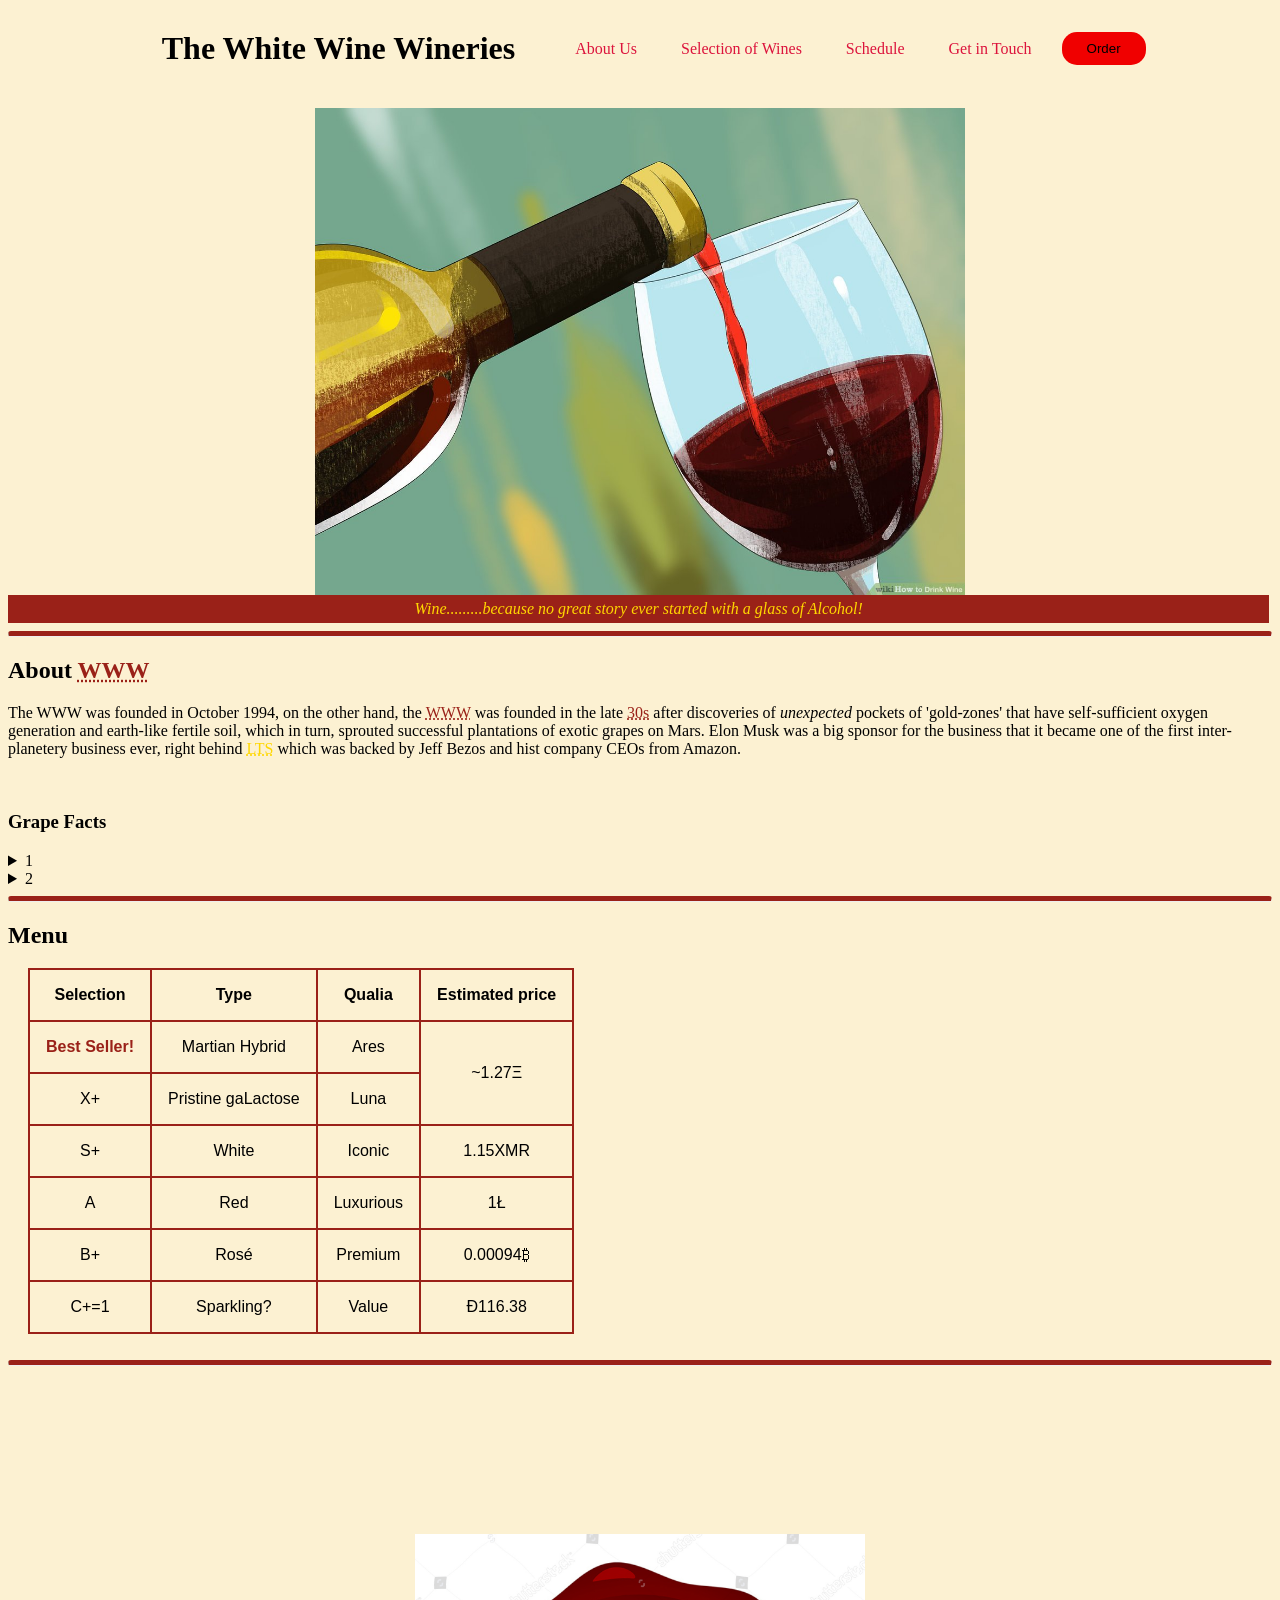
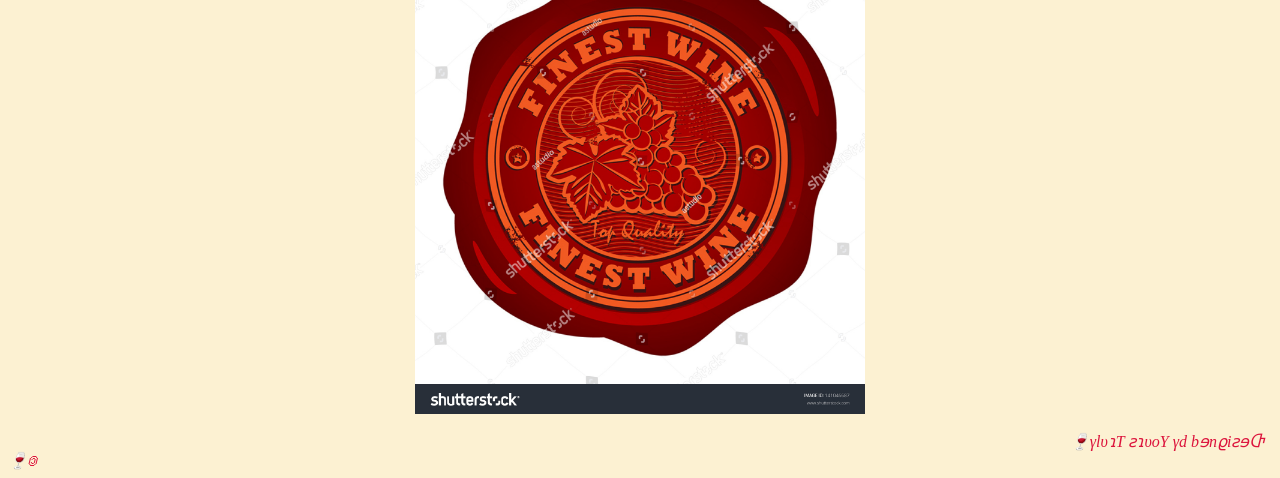
<file: index.html>
<head><title>The White Wine Wineries</title>
<link rel="icon" href="wine.png">
<link rel="stylesheet" href="whining.css"></head><body>

    <header><h1>The White Wine Wineries</h1>
    <div>
    
    <ul class="menu">
        <li><a href="#about">About Us</a></li>
        <li><a href="#MEN">Selection of Wines</a></li>
        <li><a href=time.html>Schedule</a></li>
        <li><a href="netflix&chill.html">Get in Touch</a></li>
    </ul>
    </div>
    <a href="404.html"><button>Order</button></a>
    </header>
    <br>

    <center>
    <figure><img src="wineHeader.png"width="650"></center><figcaption>Wine.........because no great story ever started with a glass of Alcohol!</figcaption></figure>
   
    <hr class="e">

    <h2 id="about">About <abbr title="Wineries of White Wine">WWW</abbr></h2>

    <p>The WWW was founded in October 1994, on the other hand, the <abbr title="Wineries of White Wine">WWW</abbr> was founded in the late <abbr title="2030s">30s</abbr>  after discoveries of <i>unexpected</i> pockets of 'gold-zones' that have self-sufficient oxygen generation and earth-like fertile soil, which in turn, sprouted successful plantations of exotic grapes on Mars. Elon Musk was a big sponsor for the business that it became one of the first inter-planetery business ever, right behind <abbr class="t" title="Little Taco Shop">LTS</abbr> which was backed by Jeff Bezos and hist company CEOs from Amazon.</p>
    <br>
    <h3>Grape Facts</h3>
    <details><summary>1</summary><p>
        <b>W</b>ine <b>I</b>s <b>N</b>ot an <b>E</b>mulator
    </p></details>
    <details><summary>2</summary><p>
        Wine stops all cancer 😉
    </p></details>

    <hr class="e">

    <h2 id="MEN">Menu</h2>
    <table>
        <tr>
            <th>Selection</th>
            <th>Type</th>
            <th>Qualia</th>
            <th>Estimated price</th>
        </tr>
        <tr>
            <td><b>Best Seller!</b></td>
            <td>Martian Hybrid</td>
            <td>Ares</td>
            <td rowspan="2">~1.27Ξ</td>
        </tr>
        <tr>
            <td>X+</td>
            <td>Pristine gaLactose</td>
            <td>Luna</td>
        </tr>
        <tr>
            <td>S+</td>
            <td>White</td>
            <td>Iconic</td>
            <td>1.15XMR</td>
        </tr>
        <tr>
            <td>A</td>
            <td>Red</td>
            <td>Luxurious</td>
            <td>1Ł</td>
        </tr>
        <tr>
            <td>B+</td>
            <td>Rosé</td>
            <td>Premium</td>
            <td>0.00094₿</td>
        </tr>
        <tr>
            <td>C+=1</td>
            <td>Sparkling?</td>
            <td>Value</td>
            <td>Ð116.38</td>
        </tr>
    </table> 



<!--More table contents soon ;) -->

    <br>
    <hr class="e">
    <br style="line-height:10;">
    <center>
    <a href="https://piped.kavin.rocks/watch?v=0VMoIv0oWdc"><img src="seal.jpg" width="450"></a></center><br>
    <a href="#" class="O"><i>🍷γlυɿT ƨɿυoY γd bɘnϱiƨɘႧ🍷🄯</a>
</body>
</file>
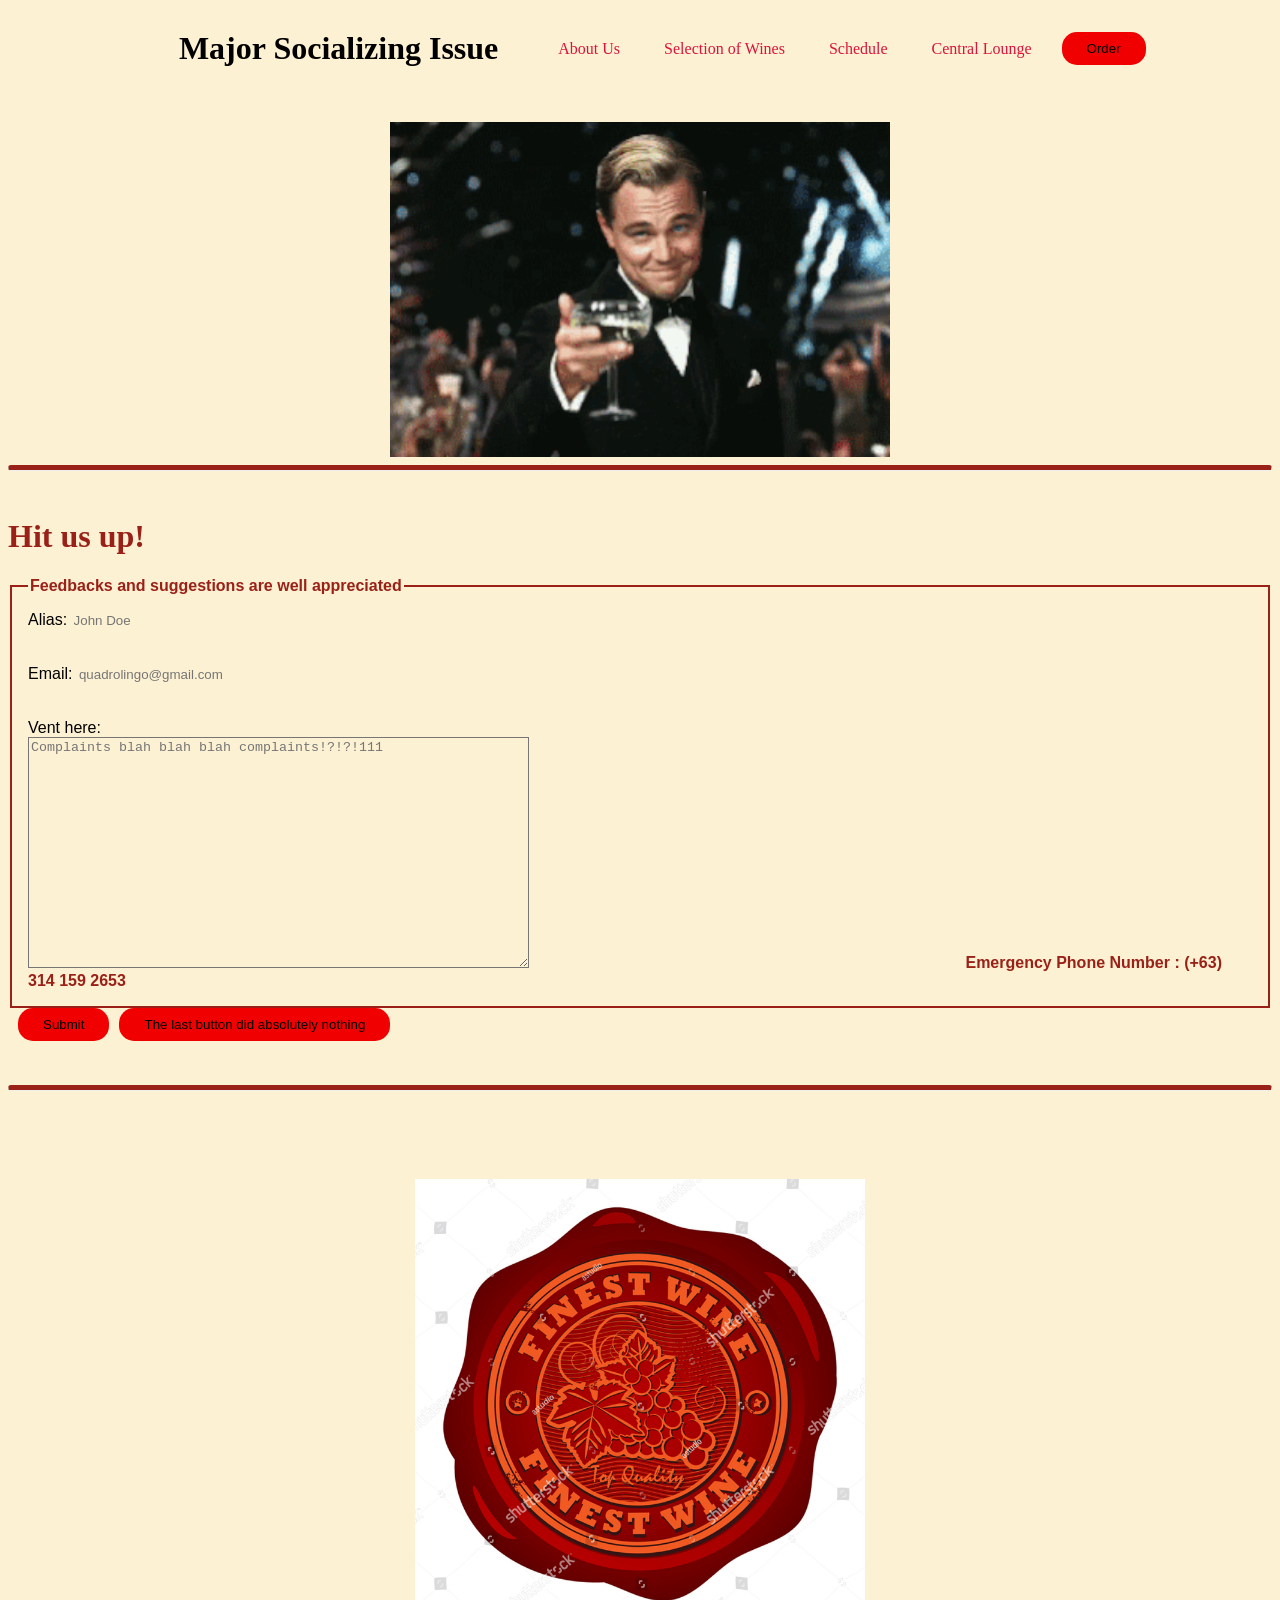
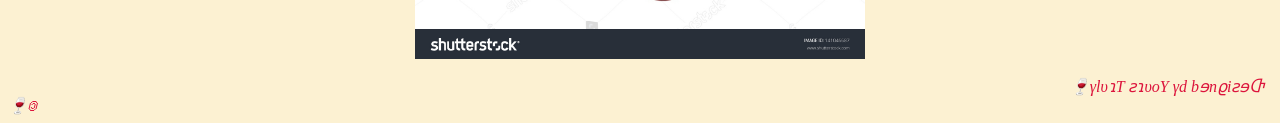
<file: netflix&chill.html>
<head><title>Hey Shawty</title>
<link rel="icon" href="wine.png">
<link rel="stylesheet" href="whining.css"></head>
<body>
<header><h1>Major Socializing Issue</h1>
    <div>
    <ul class="menu">
        <li><a href="index.html#about">About Us</a></li>
        <li><a href="index.html#MEN">Selection of Wines</a></li>
        <li><a href="time.html">Schedule</a></li>
        <li><a href="index.html">Central Lounge</a></li>
        
    </ul>
    </div>
    <a href="404.html"><button>Order</button></a>
    </header>
    <br style="line-height: 2;">
    <center>
    <img src="contact.gif"width="500"></center>
    <hr class="e">
    <br>
    <h1 id="contact"><b>Hit us up!</b></h1>
    <fieldset><legend><b>Feedbacks and suggestions are well appreciated</b></legend>      
        Alias: <input type="text" id="al" placeholder="John Doe">
        <br><br><br>
        Email: <input type="text" id="em" placeholder="quadrolingo@gmail.com" required>
        <br><br><br>
        Vent here: <br>
        <textarea name="vent" id="" cols="60" rows="15"placeholder="Complaints blah blah blah complaints!?!?!111"></textarea>  <b>⠀⠀⠀⠀⠀⠀⠀⠀⠀⠀⠀⠀⠀⠀⠀⠀⠀⠀⠀⠀⠀⠀⠀⠀⠀⠀⠀⠀⠀⠀⠀⠀⠀⠀⠀⠀Emergency Phone Number :
            (+63) 314 159 2653
        </b>
    </fieldset>
    <a href="netflix&chill.html#contact"><button>Submit</button></a><button>The last button did absolutely nothing</button>


<br><br><br>



<hr class="e">
    <br style="line-height:5;">
    <center>
    <a href="https://piped.kavin.rocks/watch?v=s0DPWAz1RoY"><img src="seal.jpg" width="450"></a></center><br>
    <a href="#" class="O"><i>🍷γlυɿT ƨɿυoY γd bɘnϱiƨɘႧ🍷🄯</a>
   
</body>
</file>
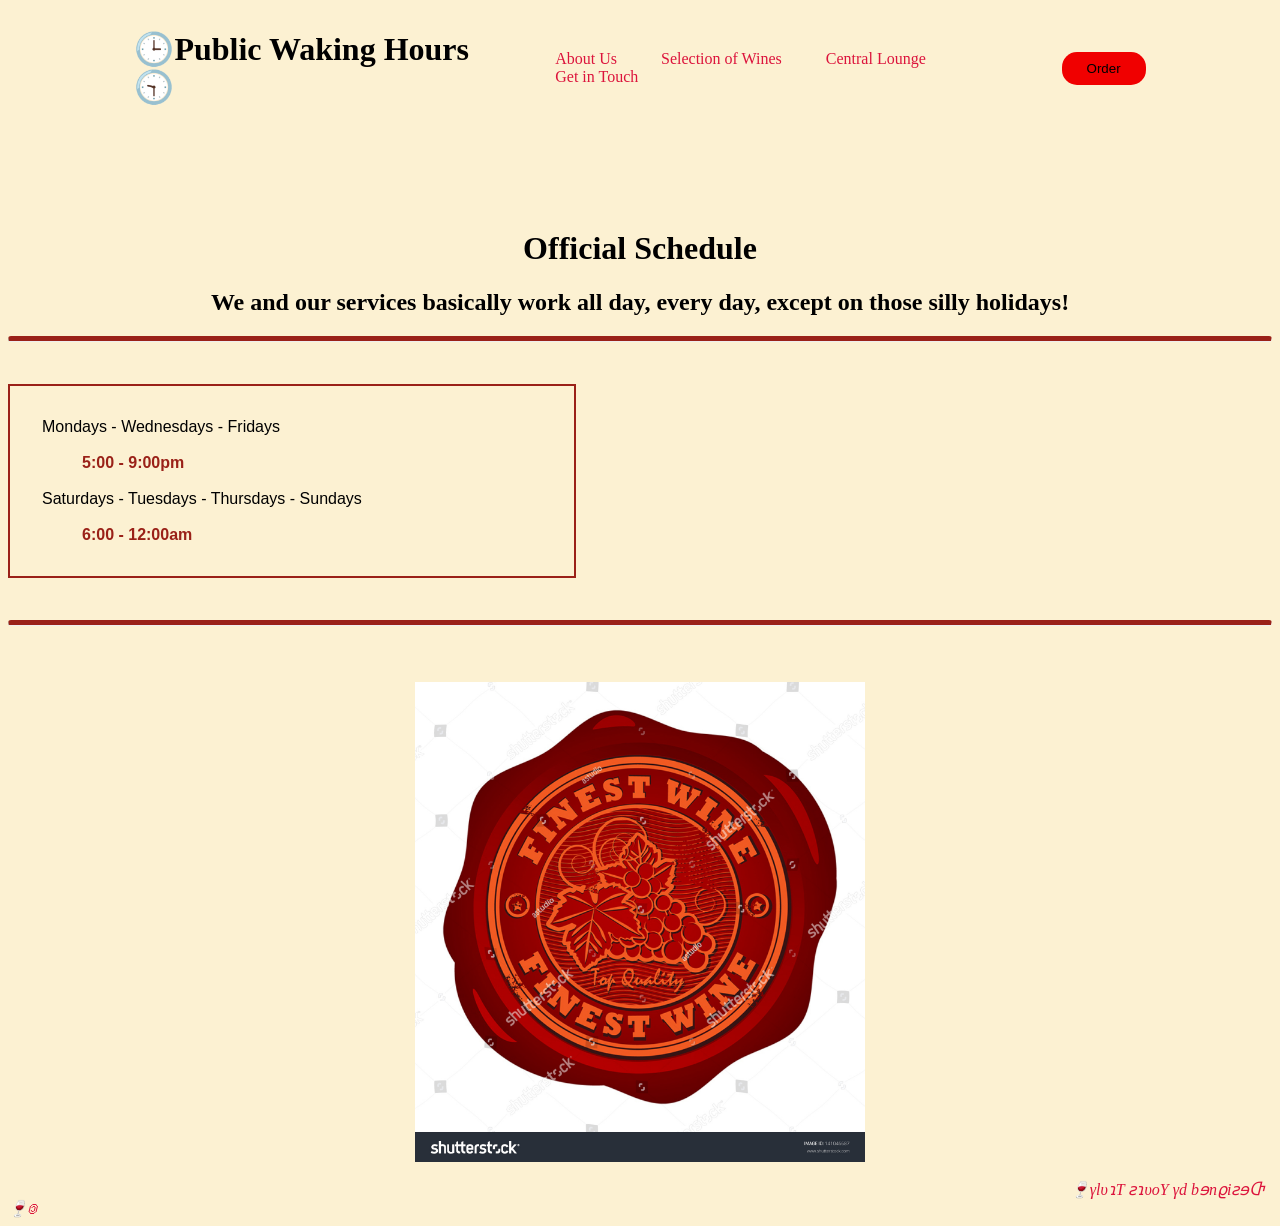
<file: time.html>
<head><title>Mechanical Hands</title>
<link rel="icon" href="wine.png">
<link rel="stylesheet" href="whining.css"></head>
<body>
    <header><h1>🕒Public Waking Hours🕤</h1>
    <div>
    
    <ul class="menu">
        <li><a href="index.html#about">About Us</a></li>
        <li><a href="index.html#MEN">Selection of Wines</a></li>
        <li><a href="index.html">Central Lounge</a></li>
        <li><a href="netflix&chill.html">Get in Touch</a></li>
    </ul>
    </div>
    <a href="404.html"><button>Order</button></a>
    </header>
    <br style="line-height: 5;">

    <center><h1>Official Schedule</h1>
    <h2>We and our services basically work all day, every day, except on those silly holidays!</h2></center>

    <hr class="e">
    <br>
    <dl>
        <dt>Mondays - Wednesdays - Fridays</dt> <br>
        <dd><b>5:00 - 9:00pm </b></dd> <br>
        <dt>Saturdays - Tuesdays - Thursdays - Sundays</dt> <br>
        <dd><b>6:00 - 12:00am</b></dd>
    </dl>
    <br>
    <hr class="e">
    <br style="line-height:3;">
    <center>
    <a href="https://www.youtube.com/watch?v=wfBPTELqums&list=PLXEgkGvxfmHVkBm6cIGa8fwY2Lb-MNx3X&index=40"><img src="seal.jpg" width="450"></a></center><br>
    <a href="#" class="O"><i>🍷γlυɿT ƨɿυoY γd bɘnϱiƨɘႧ🍷🄯</a>
</body>
</file>
<file: whining.css>
html{
    scroll-behavior: smooth;
    scroll-padding: 10em;
}
*{
    background-color: #fcf1d2;
}
li,a{
    font-size: 16px;
    text-decoration: none;
    margin:0;
    color:crimson
}
header{
    display: flex;
    justify-content: flex-end;
    align-items: center;
    padding: 1px 10%;
}
.menuButton{
    cursor: pointer;
    margin-left: left;
}
.menu{
    list-style: none;
    margin:0;
}
.menu li{
    display: inline-block;
    padding: 0px 20px;
}
.menu li a{
    transition: all 0.3s ease 0s;
}
.menu li a:hover{
    color:#f50
}
button{
    padding:9px 25px;
    background-color: rgba(240,0,0,1);
    border: none;
    border-radius: 15px;
    cursor: pointer;
    transition: all 0.3s ease 0s;
    margin-left: 10px;
}
button:hover{
    background-color: rgba(154,33,24,0.8);

}
hr.e{ /*After doing RestOfTheCourse.css, I have realized that I was very naïve*/
    border-top: 5px solid #9A2118;
    border-radius: 10px;
}
figure{
    margin:0;
}
figcaption{
    font-style:italic;
    background-color: #9A2118;
    color: #ffd700;
    padding:5px;
    width: 99%;
    text-align: center;
}
b{
    color:#9A2118
}
abbr{
    color:#9A2118
}
abbr.t{
    color:#ffd700
}
table,tr,th,td,dl{
    border:2px solid #9A2118;
    font-family:Verdana,Tahoma,sans-serif,monospace;
    border-collapse:collapse;
    padding: 1em
}
dl{
    padding:2em;
    width: 500px;
}
table{
    margin-left: 20px;
}
td{
    text-align: center;
}
a.O{
    text-align: right;
    margin-left: 84%;
}
input{
    border:0;outline:0;
}
input:focus{
    outline:none!important
}
fieldset{
   border:2px solid #9A2118;
    font-family:Verdana,Tahoma,sans-serif,monospace;
    border-collapse:collapse;
    padding: 1em 
}
</file>
